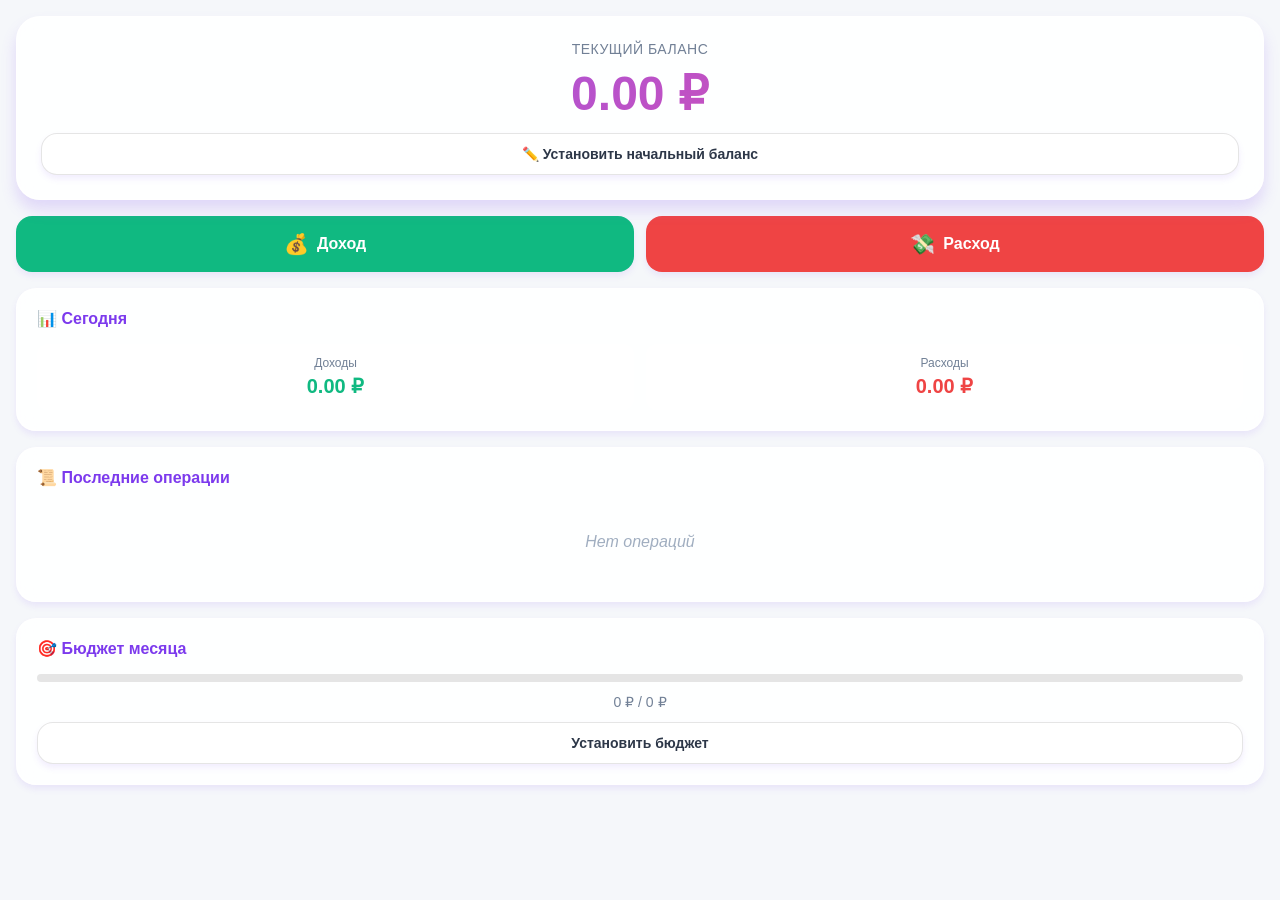
<file: app.html>
<!DOCTYPE html>
<html lang="ru">
<head>
    <meta charset="UTF-8">
    <meta name="viewport" content="width=device-width, initial-scale=1.0">
    <title>Финансовый трекер</title>
    <script src="https://telegram.org/js/telegram-web-app.js"></script>
    <link rel="stylesheet" href="style.css">
</head>
<body>
    <div id="app">
        <!-- Шапка с балансом -->
        <div class="header">
            <div class="balance-label">Текущий баланс</div>
            <div class="balance" id="balance">0 ₽</div>
            <!-- Добавляем кнопку установки баланса -->
            <button class="btn btn-small" onclick="showBalanceForm()" style="margin-top: 10px;">
                ✏️ Установить начальный баланс
            </button>
        </div>

        <!-- Кнопки действий -->

        <div class="actions">
            <button class="btn btn-income" onclick="showForm('income')">
                <span class="btn-emoji">💰</span>
                <span class="btn-text">Доход</span>
            </button>
            <button class="btn btn-expense" onclick="showForm('expense')">
                <span class="btn-emoji">💸</span>
                <span class="btn-text">Расход</span>
            </button>
        </div>

        <!-- Статистика за сегодня -->
        <div class="card">
            <div class="card-title">📊 Сегодня</div>
            <div class="stats-row">
                <div class="stat-item">
                    <div class="stat-label">Доходы</div>
                    <div class="stat-value income" id="todayIncome">0 ₽</div>
                </div>
                <div class="stat-item">
                    <div class="stat-label">Расходы</div>
                    <div class="stat-value expense" id="todayExpense">0 ₽</div>
                </div>
            </div>
        </div>

        <!-- Последние операции -->
        <div class="card">
            <div class="card-title">📜 Последние операции</div>
            <div id="history" class="history-list"></div>
        </div>

        <!-- Бюджет -->
        <div class="card">
            <div class="card-title">🎯 Бюджет месяца</div>
            <div class="budget-progress">
                <div class="progress-bar" id="budgetBar" style="width: 0%"></div>
            </div>
            <div class="budget-stats">
                <span id="spentAmount">0 ₽</span> / <span id="budgetAmount">0 ₽</span>
            </div>
            <button class="btn btn-small" onclick="showBudgetForm()">Установить бюджет</button>
        </div>
    </div>

    <!-- Форма добавления транзакции (изначально скрыта) -->
    <div id="transactionForm" class="form-modal" style="display: none;">
        <div class="form-header">
            <h2 id="formTitle">💰 Добавить доход</h2>
            <button class="close-btn" onclick="hideForm()">✖</button>
        </div>

        <div class="form-body">
            <div class="form-group">
                <label>Сумма (₽)</label>
                <input type="number" id="amount" placeholder="Например: 5000" step="0.01">
            </div>

            <div class="form-group">
                <label>Категория</label>
                <select id="category">
                    <optgroup label="Доходы" id="incomeCategories">
                        <option value="salary">💼 Зарплата</option>
                        <option value="gifts">🎁 Подарки</option>
                        <option value="investments">📈 Инвестиции</option>
                        <option value="freelance">💻 Фриланс</option>
                        <option value="other">💰 Другое</option>
                    </optgroup>
                    <optgroup label="Расходы" id="expenseCategories" style="display: none;">
                        <option value="food">🍔 Еда</option>
                        <option value="housing">🏠 Жилье</option>
                        <option value="transport">🚗 Транспорт</option>
                        <option value="clothes">👕 Одежда</option>
                        <option value="health">💊 Здоровье</option>
                        <option value="entertainment">🎮 Развлечения</option>
                        <option value="education">📚 Образование</option>
                        <option value="pets">🐶 Животные</option>
                        <option value="communication">📱 Связь</option>
                        <option value="gifts_expense">🎁 Подарки</option>
                        <option value="work">💼 Работа</option>
                        <option value="other_expense">💰 Другое</option>
                    </optgroup>
                </select>
            </div>

            <div class="form-group">
                <label>Описание (необязательно)</label>
                <input type="text" id="description" placeholder="Что купили?">
            </div>

            <div class="form-group">
                <label>Дата</label>
                <input type="date" id="transactionDate">
            </div>
        </div>

        <div class="form-footer">
            <button class="btn btn-primary" onclick="saveTransaction()">✅ Сохранить</button>
            <button class="btn btn-secondary" onclick="hideForm()">❌ Отмена</button>
        </div>
    </div>

    <!-- Форма установки бюджета -->
    <div id="budgetForm" class="form-modal" style="display: none;">
        <div class="form-header">
            <h2>🎯 Установить бюджет</h2>
            <button class="close-btn" onclick="hideBudgetForm()">✖</button>
        </div>

        <div class="form-body">
            <div class="form-group">
                <label>Месячный бюджет (₽)</label>
                <input type="number" id="budgetInput" placeholder="Например: 50000">
            </div>
        </div>

        <div class="form-footer">
            <button class="btn btn-primary" onclick="saveBudget()">✅ Сохранить</button>
            <button class="btn btn-secondary" onclick="hideBudgetForm()">❌ Отмена</button>
        </div>
    </div>

    <script src="script.js"></script>
        <!-- Форма установки начального баланса -->
    <div id="balanceForm" class="form-modal" style="display: none;">
        <div class="form-header">
            <h2>💰 Установить начальный баланс</h2>
            <button class="close-btn" onclick="hideBalanceForm()">✖</button>
        </div>

        <div class="form-body">
            <div class="form-group">
                <label>Текущая сумма на счету (₽)</label>
                <input type="number" id="initialBalance" placeholder="Например: 100000" step="0.01">
            </div>
            <p style="color: var(--hint-color); font-size: 12px; margin-top: 5px;">
                ℹ️ Эта сумма будет установлена как ваш текущий баланс
            </p>
        </div>

        <div class="form-footer">
            <button class="btn btn-primary" onclick="setInitialBalance()">✅ Установить</button>
            <button class="btn btn-secondary" onclick="hideBalanceForm()">❌ Отмена</button>
        </div>
    </div>
</body>
</html>
</file>
<file: style.css>
* {
    margin: 0;
    padding: 0;
    box-sizing: border-box;
}

:root {
    --bg-color: #f5f7fa;
    --text-color: #2d3748;
    --text-light: #718096;
    --hint-color: #a0aec0;
    --primary: #8b5cf6;
    --primary-light: #a78bfa;
    --primary-dark: #7c3aed;
    --secondary: #ec4899;
    --income-color: #10b981;
    --expense-color: #ef4444;
    --card-bg: rgba(255, 255, 255, 0.9);
    --gradient-primary: linear-gradient(135deg, #8b5cf6, #ec4899);
    --shadow-sm: 0 4px 6px rgba(139, 92, 246, 0.1);
    --shadow-md: 0 10px 15px rgba(139, 92, 246, 0.2);
    --shadow-lg: 0 20px 25px rgba(139, 92, 246, 0.3);
}

body {
    font-family: -apple-system, BlinkMacSystemFont, 'Segoe UI', Roboto, sans-serif;
    background: var(--bg-color);
    color: var(--text-color);
    padding: 16px;
    min-height: 100vh;
    -webkit-tap-highlight-color: transparent;
    position: relative;
}

/* Шапка */
.header {
    background: var(--card-bg);
    backdrop-filter: blur(10px);
    border-radius: 24px;
    padding: 24px;
    margin-bottom: 16px;
    box-shadow: var(--shadow-md);
    border: 1px solid rgba(255, 255, 255, 0.5);
    animation: fadeIn 0.3s ease-out;
    text-align: center;  /* ← ВАЖНО: всё по центру */
}

.balance-label {
    font-size: 14px;
    color: var(--text-light);
    margin-bottom: 8px;
    text-transform: uppercase;
    letter-spacing: 0.5px;
}

.balance {
    font-size: 48px;
    font-weight: 700;
    background: var(--gradient-primary);
    -webkit-background-clip: text;
    -webkit-text-fill-color: transparent;
    line-height: 1.2;
    text-align: center;  /* ← ВАЖНО: цифры по центру */
    width: 100%;
}

/* Селектор счетов */
.account-selector {
    display: flex;
    gap: 10px;
    align-items: center;
    margin-bottom: 15px;
}

.account-select {
    flex: 1;
    padding: 14px;
    border: 1px solid rgba(0, 0, 0, 0.1);
    border-radius: 16px;
    background: rgba(255, 255, 255, 0.8);
    backdrop-filter: blur(5px);
    color: var(--text-color);
    font-size: 16px;
    font-weight: 500;
    cursor: pointer;
    transition: all 0.3s ease;
}

.account-select:hover {
    border-color: var(--primary);
}

.btn-icon {
    width: 48px;
    height: 48px;
    border: none;
    border-radius: 16px;
    background: var(--gradient-primary);
    color: white;
    font-size: 20px;
    cursor: pointer;
    display: flex;
    align-items: center;
    justify-content: center;
    transition: all 0.3s ease;
    box-shadow: var(--shadow-sm);
}

.btn-icon:hover {
    transform: translateY(-2px);
    box-shadow: var(--shadow-md);
}

/* Навигация */
.nav-tabs {
    display: flex;
    gap: 8px;
    background: var(--card-bg);
    backdrop-filter: blur(10px);
    padding: 4px;
    border-radius: 16px;
    margin-bottom: 16px;
    animation: fadeIn 0.4s ease-out;
}

.nav-tab {
    flex: 1;
    padding: 12px;
    border: none;
    border-radius: 12px;
    background: transparent;
    color: var(--text-light);
    font-size: 14px;
    cursor: pointer;
    transition: all 0.3s ease;
    display: flex;
    align-items: center;
    justify-content: center;
    gap: 6px;
}

.nav-tab.active {
    background: var(--gradient-primary);
    color: white;
    box-shadow: var(--shadow-md);
}

.nav-tab.active .nav-icon {
    transform: scale(1.1);
}

.nav-icon {
    font-size: 18px;
    transition: transform 0.3s ease;
}

/* Кнопки действий */
.actions {
    display: flex;
    gap: 12px;
    margin-bottom: 16px;
}

.btn {
    flex: 1;
    border: none;
    border-radius: 16px;
    padding: 16px;
    font-size: 16px;
    font-weight: 600;
    cursor: pointer;
    transition: all 0.3s ease;
    display: flex;
    align-items: center;
    justify-content: center;
    gap: 8px;
    box-shadow: var(--shadow-sm);
}

.btn:active {
    transform: scale(0.97);
}

.btn-income {
    background: var(--income-color);
    color: white;
}

.btn-income:hover {
    background: #0f9e6e;
    transform: translateY(-2px);
    box-shadow: 0 6px 12px rgba(16, 185, 129, 0.3);
}

.btn-expense {
    background: var(--expense-color);
    color: white;
}

.btn-expense:hover {
    background: #dc2626;
    transform: translateY(-2px);
    box-shadow: 0 6px 12px rgba(239, 68, 68, 0.3);
}

.btn-small {
    padding: 12px;
    font-size: 14px;
    background: white;
    color: var(--text-color);
    margin-top: 12px;
    width: 100%;
    border: 1px solid rgba(0, 0, 0, 0.1);
}

.btn-primary {
    background: var(--gradient-primary);
    color: white;
}

.btn-secondary {
    background: white;
    color: var(--text-color);
    border: 1px solid rgba(0, 0, 0, 0.1);
}

.btn-danger {
    background: var(--expense-color);
    color: white;
}

.btn-transfer {
    background: var(--secondary);
    color: white;
}

.btn-emoji {
    font-size: 20px;
}

.btn-icon-small {
    width: 36px;
    height: 36px;
    border: none;
    border-radius: 10px;
    background: white;
    color: var(--primary);
    font-size: 18px;
    cursor: pointer;
    display: flex;
    align-items: center;
    justify-content: center;
    transition: all 0.3s ease;
    border: 1px solid rgba(0, 0, 0, 0.1);
}

.btn-icon-small:hover {
    background: var(--gradient-primary);
    color: white;
}

/* Карточки */
.card {
    background: var(--card-bg);
    backdrop-filter: blur(10px);
    border-radius: 20px;
    padding: 20px;
    margin-bottom: 16px;
    box-shadow: var(--shadow-sm);
    border: 1px solid rgba(255, 255, 255, 0.5);
    transition: all 0.3s ease;
    animation: fadeIn 0.5s ease-out;
}

.card:hover {
    transform: translateY(-2px);
    box-shadow: var(--shadow-md);
}

.card-title {
    font-size: 16px;
    font-weight: 600;
    margin-bottom: 16px;
    color: var(--primary-dark);
    display: flex;
    justify-content: space-between;
    align-items: center;
}

/* Статистика */
.stats-row {
    display: flex;
    gap: 12px;
}

.stat-item {
    flex: 1;
    background: rgba(255, 255, 255, 0.5);
    border-radius: 12px;
    padding: 12px;
    text-align: center;
}

.stat-label {
    font-size: 12px;
    color: var(--text-light);
    margin-bottom: 4px;
}

.stat-value {
    font-size: 20px;
    font-weight: 700;
}

.income {
    color: var(--income-color);
}

.expense {
    color: var(--expense-color);
}

/* История операций */
.history-list {
    max-height: 300px;
    overflow-y: auto;
}

.history-item {
    display: flex;
    justify-content: space-between;
    align-items: center;
    padding: 12px 0;
    border-bottom: 1px solid rgba(0, 0, 0, 0.05);
    animation: fadeIn 0.3s ease-out;
}

.history-item:last-child {
    border-bottom: none;
}

.history-left {
    display: flex;
    flex-direction: column;
}

.history-category {
    font-size: 15px;
    font-weight: 500;
}

.history-desc {
    font-size: 12px;
    color: var(--text-light);
    margin-top: 2px;
}

.history-right {
    text-align: right;
}

.history-amount {
    font-size: 16px;
    font-weight: 600;
}

.history-date {
    font-size: 11px;
    color: var(--text-light);
    margin-top: 2px;
}

/* Сводка по счетам */
.accounts-summary {
    display: flex;
    flex-direction: column;
    gap: 8px;
}

.account-item {
    display: flex;
    align-items: center;
    padding: 12px;
    background: rgba(255, 255, 255, 0.7);
    backdrop-filter: blur(5px);
    border-radius: 16px;
    border: 1px solid rgba(0, 0, 0, 0.05);
    cursor: pointer;
    transition: all 0.3s ease;
}

.account-item:hover {
    border-color: var(--primary);
    transform: translateX(4px);
}

.account-item.active {
    border: 2px solid var(--primary);
}

.account-icon {
    font-size: 24px;
    margin-right: 12px;
}

.account-info {
    flex: 1;
}

.account-name {
    font-size: 15px;
    font-weight: 500;
    margin-bottom: 2px;
}

.account-type {
    font-size: 12px;
    color: var(--text-light);
}

.account-balance {
    font-size: 16px;
    font-weight: 600;
    margin-right: 8px;
}

.account-balance.positive {
    color: var(--income-color);
}

.account-balance.negative {
    color: var(--expense-color);
}

.account-actions {
    display: flex;
    gap: 6px;
}

.account-actions button {
    padding: 6px 10px;
    font-size: 12px;
    border: 1px solid rgba(0, 0, 0, 0.1);
    border-radius: 8px;
    background: white;
    color: var(--text-color);
    cursor: pointer;
    transition: all 0.3s ease;
}

.account-actions button:hover {
    background: var(--primary);
    color: white;
}

/* Статистика по счету */
.account-stats {
    display: flex;
    justify-content: space-around;
    margin-top: 12px;
    padding: 12px;
    background: rgba(255, 255, 255, 0.5);
    backdrop-filter: blur(5px);
    border-radius: 16px;
    gap: 8px;
}

.stat-block {
    text-align: center;
    flex: 1;
}

/* Бюджет */
.budget-progress {
    height: 8px;
    background: rgba(0, 0, 0, 0.1);
    border-radius: 4px;
    margin: 12px 0;
    overflow: hidden;
}

.progress-bar {
    height: 100%;
    background: var(--gradient-primary);
    transition: width 0.5s cubic-bezier(0.4, 0, 0.2, 1);
}

.budget-stats {
    text-align: center;
    font-size: 14px;
    color: var(--text-light);
}

/* Кнопки валют */
.currency-buttons {
    display: flex;
    gap: 8px;
    margin-bottom: 16px;
    justify-content: flex-end;
}

.currency-btn {
    padding: 6px 12px;
    border: 1px solid rgba(0, 0, 0, 0.1);
    border-radius: 8px;
    background: white;
    color: var(--text-color);
    cursor: pointer;
    font-size: 12px;
    transition: all 0.3s ease;
}

.currency-btn:hover {
    background: var(--primary);
    color: white;
}

.currency-btn.active-currency {
    background: var(--gradient-primary);
    color: white;
}

/* Период */
.period-buttons {
    display: flex;
    gap: 8px;
    margin-bottom: 15px;
    flex-wrap: wrap;
}

.period-btn {
    flex: 1;
    min-width: 60px;
    padding: 8px;
    border: none;
    border-radius: 8px;
    background: rgba(255, 255, 255, 0.7);
    color: var(--text-color);
    font-size: 12px;
    cursor: pointer;
    transition: all 0.3s ease;
}

.period-btn:hover {
    background: white;
}

.period-btn.active {
    background: var(--gradient-primary);
    color: white;
}

.period-input {
    flex: 1;
    padding: 10px;
    border: 1px solid rgba(0, 0, 0, 0.1);
    border-radius: 8px;
    background: white;
    color: var(--text-color);
    font-size: 14px;
}

/* Селектор категорий */
.category-select {
    width: 100%;
    padding: 12px;
    border: 1px solid rgba(0, 0, 0, 0.1);
    border-radius: 12px;
    background: white;
    color: var(--text-color);
    font-size: 14px;
    cursor: pointer;
    transition: all 0.3s ease;
}

.category-select:hover {
    border-color: var(--primary);
}

/* Анализ категории */
.category-analysis-info {
    background: rgba(255, 255, 255, 0.5);
    backdrop-filter: blur(5px);
    border-radius: 16px;
    padding: 16px;
    margin-top: 12px;
}

.category-analysis-icon {
    font-size: 28px;
    margin-right: 12px;
}

.category-analysis-name {
    font-size: 18px;
    font-weight: 600;
}

.category-analysis-total {
    text-align: right;
}

/* Список транзакций */
.transactions-list {
    max-height: 250px;
    overflow-y: auto;
}

.transaction-item {
    display: flex;
    justify-content: space-between;
    align-items: center;
    padding: 12px;
    border-bottom: 1px solid rgba(0, 0, 0, 0.05);
}

.transaction-date {
    font-size: 13px;
    color: var(--text-light);
}

.transaction-amount {
    font-size: 15px;
    font-weight: 600;
    color: var(--expense-color);
}

.transaction-desc {
    font-size: 12px;
    color: var(--text-light);
}

/* Планы */
.plans-summary {
    margin-bottom: 16px;
}

.plan-stats {
    display: flex;
    justify-content: space-around;
    padding: 12px;
    background: rgba(255, 255, 255, 0.5);
    border-radius: 12px;
    gap: 8px;
}

.plans-list {
    max-height: 250px;
    overflow-y: auto;
}

.plan-item {
    display: flex;
    align-items: center;
    padding: 12px;
    background: rgba(255, 255, 255, 0.7);
    backdrop-filter: blur(5px);
    border-radius: 16px;
    margin-bottom: 8px;
    border: 1px solid rgba(0, 0, 0, 0.05);
    transition: all 0.3s ease;
}

.plan-item:hover {
    border-color: var(--primary);
}

.plan-item.completed {
    opacity: 0.7;
    background: rgba(16, 185, 129, 0.1);
}

.plan-item.overdue {
    border-color: var(--expense-color);
}

.plan-checkbox {
    margin-right: 12px;
    width: 20px;
    height: 20px;
    cursor: pointer;
    accent-color: var(--primary);
}

.plan-info {
    flex: 1;
}

.plan-name {
    font-size: 15px;
    font-weight: 500;
    margin-bottom: 2px;
}

.plan-details {
    display: flex;
    gap: 8px;
    font-size: 12px;
    color: var(--text-light);
    flex-wrap: wrap;
}

.plan-amount {
    font-weight: 600;
    color: var(--expense-color);
}

.plan-actions {
    display: flex;
    gap: 6px;
}

.plan-actions button {
    padding: 6px 10px;
    font-size: 12px;
    border: 1px solid rgba(0, 0, 0, 0.1);
    border-radius: 8px;
    background: white;
    color: var(--text-color);
    cursor: pointer;
    transition: all 0.3s ease;
}

.plan-actions button:hover {
    background: var(--primary);
    color: white;
}

.plan-recurring {
    font-size: 10px;
    padding: 2px 6px;
    background: var(--gradient-primary);
    color: white;
    border-radius: 12px;
    margin-left: 4px;
}

/* Категории */
.category-item {
    display: flex;
    align-items: center;
    justify-content: space-between;
    padding: 12px;
    background: rgba(255, 255, 255, 0.7);
    backdrop-filter: blur(5px);
    border-radius: 16px;
    margin-bottom: 8px;
    border: 1px solid rgba(0, 0, 0, 0.05);
    transition: all 0.3s ease;
}

.category-item:hover {
    border-color: var(--primary);
}

.category-item-left {
    display: flex;
    align-items: center;
    gap: 8px;
}

.category-icon {
    width: 36px;
    height: 36px;
    border-radius: 18px;
    display: flex;
    align-items: center;
    justify-content: center;
    font-size: 18px;
}

.category-name {
    font-size: 15px;
    font-weight: 500;
}

.category-actions {
    display: flex;
    gap: 6px;
}

.category-actions button {
    padding: 6px 10px;
    font-size: 12px;
    border: 1px solid rgba(0, 0, 0, 0.1);
    border-radius: 8px;
    background: white;
    color: var(--text-color);
    cursor: pointer;
    transition: all 0.3s ease;
}

.category-actions button:hover {
    background: var(--primary);
    color: white;
}

/* Сетка эмодзи */
.emoji-grid {
    display: grid;
    grid-template-columns: repeat(6, 1fr);
    gap: 6px;
    max-height: 200px;
    overflow-y: auto;
    padding: 12px;
    background: rgba(255, 255, 255, 0.5);
    border-radius: 12px;
}

.emoji-item {
    aspect-ratio: 1;
    display: flex;
    align-items: center;
    justify-content: center;
    font-size: 20px;
    background: white;
    border: 1px solid rgba(0, 0, 0, 0.1);
    border-radius: 8px;
    cursor: pointer;
    transition: all 0.2s ease;
}

.emoji-item:hover {
    border-color: var(--primary);
    transform: scale(1.05);
}

.emoji-item.selected {
    border-color: var(--primary);
    background: rgba(139, 92, 246, 0.1);
}

/* КРАСИВАЯ ГЛАВНАЯ КНОПКА */
.floating-action {
    position: fixed;
    bottom: 30px;
    right: 20px;
    z-index: 1000;
}

.fab {
    width: 70px;
    height: 70px;
    border-radius: 35px;
    background: var(--gradient-primary);
    border: none;
    box-shadow: var(--shadow-lg);
    cursor: pointer;
    display: flex;
    align-items: center;
    justify-content: center;
    transition: all 0.3s cubic-bezier(0.175, 0.885, 0.32, 1.275);
    position: relative;
    overflow: hidden;
}

.fab::before {
    content: '';
    position: absolute;
    top: 0;
    left: 0;
    right: 0;
    bottom: 0;
    background: rgba(255, 255, 255, 0.2);
    border-radius: 50%;
    transform: scale(0);
    transition: transform 0.3s ease;
}

.fab:hover::before {
    transform: scale(1);
}

.fab:hover {
    transform: scale(1.1) rotate(90deg);
    box-shadow: var(--shadow-lg);
}

.fab:active {
    transform: scale(0.95);
}

.fab-icon {
    font-size: 32px;
    color: white;
    transition: transform 0.3s ease;
}

/* Меню быстрых действий */
.quick-menu {
    position: fixed;
    top: 0;
    left: 0;
    right: 0;
    bottom: 0;
    z-index: 2000;
    display: flex;
    align-items: flex-end;
    justify-content: center;
}

.quick-menu-overlay {
    position: absolute;
    top: 0;
    left: 0;
    right: 0;
    bottom: 0;
    background: rgba(0, 0, 0, 0.5);
    backdrop-filter: blur(5px);
    animation: fadeIn 0.2s ease;
}

.quick-menu-content {
    position: relative;
    background: var(--card-bg);
    backdrop-filter: blur(10px);
    border-radius: 30px 30px 0 0;
    padding: 20px;
    width: 100%;
    max-width: 400px;
    animation: slideUp 0.3s ease;
    display: flex;
    flex-direction: column;
    gap: 10px;
}

.quick-action {
    display: flex;
    align-items: center;
    gap: 15px;
    padding: 15px;
    border: none;
    border-radius: 20px;
    background: rgba(255, 255, 255, 0.9);
    cursor: pointer;
    transition: all 0.3s ease;
}

.quick-action:hover {
    background: white;
    transform: translateX(10px);
    box-shadow: var(--shadow-sm);
}

.quick-icon {
    font-size: 28px;
    width: 50px;
    height: 50px;
    display: flex;
    align-items: center;
    justify-content: center;
    background: var(--gradient-primary);
    border-radius: 25px;
    color: white;
    box-shadow: var(--shadow-md);
}

.quick-text {
    font-size: 16px;
    font-weight: 600;
    color: var(--text-color);
}

/* Модальные формы */
.form-modal {
    position: fixed;
    top: 0;
    left: 0;
    right: 0;
    bottom: 0;
    background: rgba(0, 0, 0, 0.5);
    backdrop-filter: blur(8px);
    padding: 16px;
    z-index: 3000;
    overflow-y: auto;
    display: flex;
    align-items: center;
    justify-content: center;
}

.form-modal > div {
    background: var(--card-bg);
    backdrop-filter: blur(10px);
    border-radius: 24px;
    padding: 24px;
    max-width: 400px;
    width: 100%;
    max-height: 90vh;
    overflow-y: auto;
    box-shadow: var(--shadow-lg);
    animation: slideUp 0.3s ease;
}

.form-header {
    display: flex;
    justify-content: space-between;
    align-items: center;
    margin-bottom: 20px;
}

.form-header h2 {
    font-size: 20px;
    font-weight: 600;
    background: var(--gradient-primary);
    -webkit-background-clip: text;
    -webkit-text-fill-color: transparent;
}

.close-btn {
    background: none;
    border: none;
    font-size: 24px;
    cursor: pointer;
    color: var(--text-light);
    padding: 4px;
    transition: all 0.3s ease;
}

.close-btn:hover {
    color: var(--primary);
    transform: rotate(90deg);
}

.form-group {
    margin-bottom: 16px;
}

.form-group label {
    display: block;
    font-size: 13px;
    color: var(--text-light);
    margin-bottom: 6px;
}

.form-group input,
.form-group select {
    width: 100%;
    padding: 12px;
    border: 1px solid rgba(0, 0, 0, 0.1);
    border-radius: 12px;
    font-size: 15px;
    background: white;
    color: var(--text-color);
    transition: all 0.3s ease;
}

.form-group input:focus,
.form-group select:focus {
    outline: none;
    border-color: var(--primary);
    box-shadow: 0 0 0 3px rgba(139, 92, 246, 0.2);
}

.form-footer {
    display: flex;
    gap: 10px;
    margin-top: 20px;
}

/* Модальное окно начального баланса */
.initial-balance-modal {
    position: fixed;
    top: 0;
    left: 0;
    right: 0;
    bottom: 0;
    background: rgba(0, 0, 0, 0.5);
    backdrop-filter: blur(8px);
    display: flex;
    align-items: center;
    justify-content: center;
    z-index: 4000;
}

.initial-balance-content {
    background: var(--card-bg);
    backdrop-filter: blur(10px);
    border-radius: 32px;
    padding: 24px;
    width: 90%;
    max-width: 360px;
    text-align: center;
    box-shadow: var(--shadow-lg);
    animation: slideUp 0.3s ease;
}

.initial-balance-icon {
    font-size: 48px;
    margin-bottom: 12px;
}

.initial-balance-title {
    font-size: 22px;
    font-weight: 600;
    margin-bottom: 4px;
    background: var(--gradient-primary);
    -webkit-background-clip: text;
    -webkit-text-fill-color: transparent;
}

.initial-balance-subtitle {
    font-size: 14px;
    color: var(--text-light);
    margin-bottom: 20px;
}

.initial-balance-input {
    width: 100%;
    padding: 14px;
    font-size: 18px;
    border: 1px solid rgba(0, 0, 0, 0.1);
    border-radius: 16px;
    margin-bottom: 16px;
    text-align: center;
    background: white;
    color: var(--text-color);
}

.initial-balance-input:focus {
    outline: none;
    border-color: var(--primary);
}

.initial-balance-button {
    width: 100%;
    padding: 14px;
    background: var(--gradient-primary);
    color: white;
    border: none;
    border-radius: 16px;
    font-size: 16px;
    font-weight: 600;
    cursor: pointer;
    transition: all 0.3s ease;
}

.initial-balance-button:hover {
    transform: translateY(-2px);
    box-shadow: var(--shadow-md);
}

.initial-balance-skip {
    margin-top: 12px;
    color: var(--text-light);
    font-size: 13px;
    cursor: pointer;
    transition: all 0.3s ease;
}

.initial-balance-skip:hover {
    color: var(--primary);
}

/* Анимации */
@keyframes fadeIn {
    from {
        opacity: 0;
        transform: translateY(10px);
    }
    to {
        opacity: 1;
        transform: translateY(0);
    }
}

@keyframes slideUp {
    from {
        transform: translateY(100%);
        opacity: 0;
    }
    to {
        transform: translateY(0);
        opacity: 1;
    }
}

/* Адаптация для мобильных */
@media (max-width: 400px) {
    .nav-text {
        display: none;
    }

    .nav-icon {
        font-size: 22px;
    }

    .balance {
        font-size: 36px;
    }

    .fab {
        width: 60px;
        height: 60px;
    }

    .fab-icon {
        font-size: 28px;
    }

    .quick-icon {
        width: 40px;
        height: 40px;
        font-size: 22px;
    }

    .quick-text {
        font-size: 14px;
    }

    .stat-value {
        font-size: 18px;
    }
}

/* ===== ДЕТАЛЬНЫЙ ПРОСМОТР КАТЕГОРИИ ===== */
.category-detail-modal {
    position: fixed;
    top: 0;
    left: 0;
    right: 0;
    bottom: 0;
    background: rgba(0, 0, 0, 0.5);
    backdrop-filter: blur(8px);
    z-index: 5000;
    display: flex;
    align-items: flex-end;
    justify-content: center;
}

.category-detail-content {
    background: var(--card-bg);
    backdrop-filter: blur(10px);
    border-radius: 30px 30px 0 0;
    width: 100%;
    max-width: 400px;
    max-height: 85vh;
    overflow-y: auto;
    padding: 24px;
    animation: slideUp 0.3s ease;
}

.category-detail-header {
    display: flex;
    justify-content: space-between;
    align-items: center;
    margin-bottom: 20px;
}

.category-detail-header div:first-child {
    display: flex;
    align-items: center;
    gap: 12px;
}

.category-detail-icon {
    font-size: 32px;
    width: 48px;
    height: 48px;
    background: var(--gradient-primary);
    border-radius: 24px;
    display: flex;
    align-items: center;
    justify-content: center;
    color: white;
}

.category-detail-name {
    font-size: 22px;
    font-weight: 600;
    color: var(--text-color);
}

.category-detail-total {
    background: var(--gradient-primary);
    border-radius: 20px;
    padding: 20px;
    margin-bottom: 20px;
    color: white;
    text-align: center;
}

.total-label {
    font-size: 14px;
    opacity: 0.9;
    margin-bottom: 8px;
    text-transform: uppercase;
    letter-spacing: 0.5px;
}

.total-amount {
    font-size: 40px;
    font-weight: 700;
    line-height: 1.2;
}

.category-detail-stats {
    display: flex;
    gap: 10px;
    margin-bottom: 20px;
}

.stat-chip {
    flex: 1;
    background: rgba(255, 255, 255, 0.1);
    backdrop-filter: blur(5px);
    border-radius: 12px;
    padding: 12px;
    text-align: center;
    border: 1px solid rgba(255, 255, 255, 0.2);
}

.stat-chip-label {
    font-size: 11px;
    color: var(--text-light);
    display: block;
    margin-bottom: 4px;
}

.stat-chip-value {
    font-size: 16px;
    font-weight: 600;
    color: var(--text-color);
}

.category-detail-list {
    background: rgba(255, 255, 255, 0.05);
    border-radius: 16px;
    padding: 16px;
    margin-bottom: 16px;
}

.list-header {
    display: grid;
    grid-template-columns: 1fr auto auto;
    gap: 12px;
    padding: 8px 0;
    border-bottom: 1px solid rgba(0, 0, 0, 0.1);
    font-size: 12px;
    color: var(--text-light);
    text-transform: uppercase;
    letter-spacing: 0.5px;
}

.transactions-detail-list {
    max-height: 300px;
    overflow-y: auto;
}

.detail-transaction-item {
    display: grid;
    grid-template-columns: 1fr auto auto;
    gap: 12px;
    padding: 12px 0;
    border-bottom: 1px solid rgba(0, 0, 0, 0.05);
    align-items: center;
}

.detail-transaction-item:last-child {
    border-bottom: none;
}

.detail-transaction-date {
    font-size: 14px;
    color: var(--text-color);
}

.detail-transaction-amount {
    font-size: 15px;
    font-weight: 600;
    color: var(--expense-color);
    text-align: right;
}

.detail-transaction-account {
    font-size: 12px;
    color: var(--text-light);
    background: rgba(0, 0, 0, 0.05);
    padding: 4px 8px;
    border-radius: 12px;
    white-space: nowrap;
}

.category-detail-footer {
    display: flex;
    justify-content: center;
}

.category-detail-footer .btn {
    max-width: 200px;
}

/* Анимация */
@keyframes slideUp {
    from {
        transform: translateY(100%);
    }
    to {
        transform: translateY(0);
    }
}
.empty-history {
    text-align: center;
    padding: 30px;
    color: var(--hint-color);
    font-style: italic;
}

/* Время в истории */
.history-date {
    font-size: 11px;
    color: var(--hint-color);
    margin-top: 2px;
    white-space: nowrap;
}

/* Время в деталях категории */
.transaction-time {
    font-size: 10px;
    color: var(--hint-color);
    margin-top: 2px;
}

.detail-transaction-date {
    display: flex;
    flex-direction: column;
}

.detail-transaction-date .transaction-time {
    font-size: 10px;
    color: var(--hint-color);
}

/* Полная дата при наведении */
.history-item, .transaction-item, .detail-transaction-item {
    cursor: help;
}

/* Адаптация для мобильных */
@media (max-width: 400px) {
    .history-date {
        font-size: 10px;
    }

    .transaction-time {
        font-size: 9px;
    }
}
/* ===== ЦЕЛИ ===== */
.goals-list {
    display: flex;
    flex-direction: column;
    gap: 15px;
    margin-top: 10px;
}

.goal-item {
    background: linear-gradient(135deg, rgba(255,255,255,0.1), rgba(255,255,255,0.2));
    backdrop-filter: blur(10px);
    border-radius: 16px;
    padding: 16px;
    border: 1px solid rgba(255,255,255,0.3);
    transition: all 0.3s ease;
}

.goal-item:hover {
    transform: translateY(-2px);
    box-shadow: var(--shadow-md);
}

.goal-header {
    display: flex;
    justify-content: space-between;
    align-items: center;
    margin-bottom: 12px;
}

.goal-name {
    font-size: 18px;
    font-weight: 600;
    display: flex;
    align-items: center;
    gap: 8px;
}

.goal-emoji {
    font-size: 24px;
}

.goal-actions {
    display: flex;
    gap: 8px;
}

.goal-actions button {
    padding: 6px 12px;
    font-size: 12px;
    border: none;
    border-radius: 8px;
    background: rgba(255,255,255,0.9);
    cursor: pointer;
    transition: all 0.2s ease;
}

.goal-actions button:hover {
    background: var(--primary);
    color: white;
}

.goal-progress {
    margin: 12px 0;
}

.goal-progress-bar {
    height: 8px;
    background: rgba(0,0,0,0.1);
    border-radius: 4px;
    overflow: hidden;
    margin-bottom: 8px;
}

.goal-progress-fill {
    height: 100%;
    transition: width 0.5s cubic-bezier(0.4, 0, 0.2, 1);
}

.goal-stats {
    display: flex;
    justify-content: space-between;
    font-size: 14px;
}

.goal-current {
    font-weight: 600;
    color: var(--primary);
}

.goal-target {
    color: var(--hint-color);
}


.goal-achieved {
    background: linear-gradient(135deg, #10b981, #059669);
    color: white;
    padding: 8px;
    border-radius: 8px;
    text-align: center;
    font-weight: 600;
    margin-top: 10px;
}

/* Переключатель уведомлений */
.switch {
    position: relative;
    display: inline-block;
    width: 50px;
    height: 24px;
}

.switch input {
    opacity: 0;
    width: 0;
    height: 0;
}

.slider {
    position: absolute;
    cursor: pointer;
    top: 0;
    left: 0;
    right: 0;
    bottom: 0;
    background-color: #ccc;
    transition: .3s;
    border-radius: 24px;
}

.slider:before {
    position: absolute;
    content: "";
    height: 18px;
    width: 18px;
    left: 3px;
    bottom: 3px;
    background-color: white;
    transition: .3s;
    border-radius: 50%;
}

input:checked + .slider {
    background-color: var(--primary);
}

input:checked + .slider:before {
    transform: translateX(26px);
}
</file>
